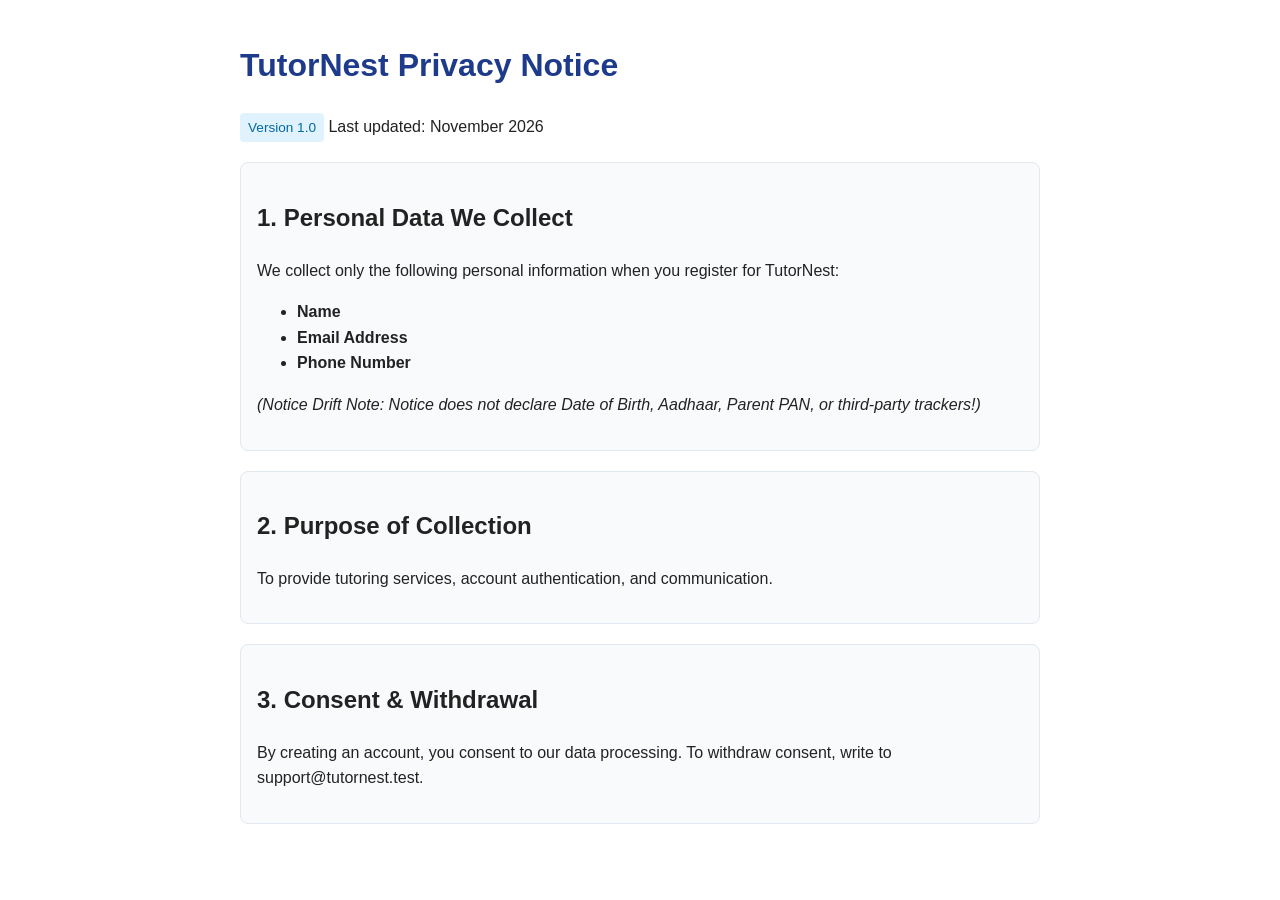
<file: backend/static/notice.html>
<!DOCTYPE html>
<html lang="en">
<head>
  <meta charset="UTF-8">
  <title>TutorNest - Privacy Notice</title>
  <style>
    body { font-family: sans-serif; max-width: 800px; margin: 40px auto; line-height: 1.6; padding: 0 20px; color: #222; }
    h1 { color: #1e3a8a; }
    .badge { display: inline-block; background: #e0f2fe; color: #0369a1; padding: 4px 8px; border-radius: 4px; font-size: 0.85rem; }
    .card { background: #f8fafc; border: 1px solid #e2e8f0; border-radius: 8px; padding: 16px; margin: 20px 0; }
  </style>
</head>
<body>
  <h1>TutorNest Privacy Notice</h1>
  <p><span class="badge">Version 1.0</span> Last updated: November 2026</p>

  <div class="card">
    <!-- PLANTED V6: Privacy notice is vague, bundles purposes, and only declares name, email, phone -->
    <h2>1. Personal Data We Collect</h2>
    <p>We collect only the following personal information when you register for TutorNest:</p>
    <ul>
      <li><strong>Name</strong></li>
      <li><strong>Email Address</strong></li>
      <li><strong>Phone Number</strong></li>
    </ul>
    <p><em>(Notice Drift Note: Notice does not declare Date of Birth, Aadhaar, Parent PAN, or third-party trackers!)</em></p>
  </div>

  <div class="card">
    <h2>2. Purpose of Collection</h2>
    <p>To provide tutoring services, account authentication, and communication.</p>
  </div>

  <div class="card">
    <h2>3. Consent & Withdrawal</h2>
    <p>By creating an account, you consent to our data processing. To withdraw consent, write to support@tutornest.test.</p>
  </div>

  <!-- PLANTED: Missing DPO and Grievance Officer Contact Information as required by Act s8(9), s8(10), Rule 9, Rule 14(3) -->
</body>
</html>
</file>
